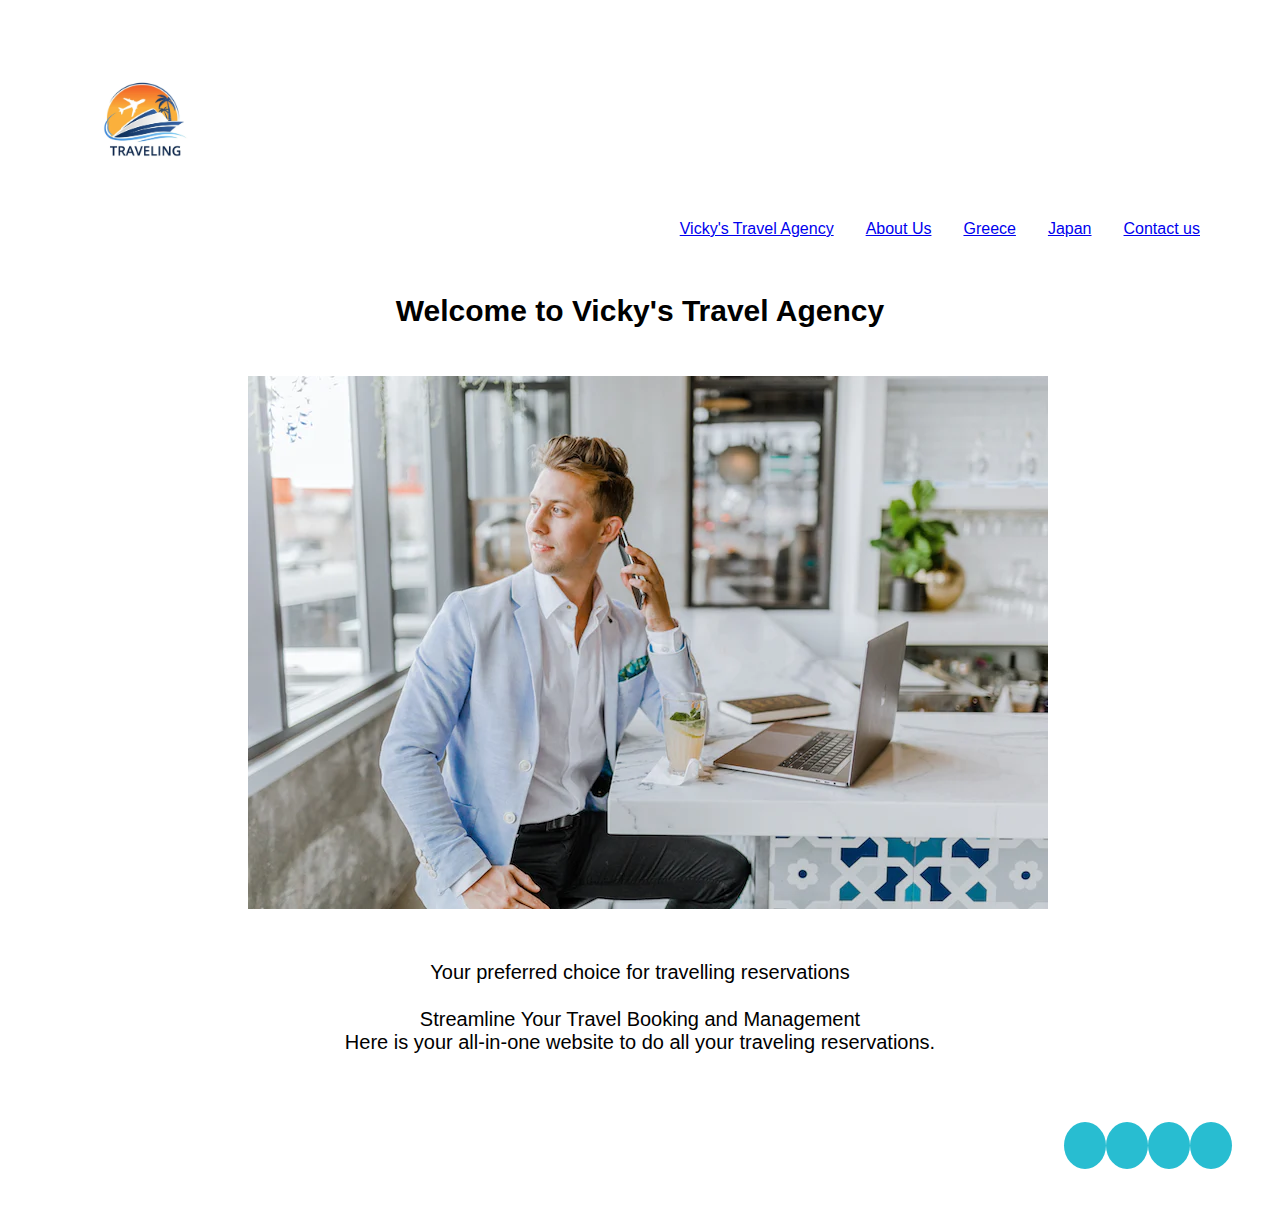
<file: index.html>
<!DOCTYPE html>
<html lang="en">

<head>
    <meta charset="UTF-8">
    <link rel="stylesheet" href="style.css">
    <link rel="stylesheet" href="https://cdnjs.cloudflare.com/ajax/libs/font-awesome/6.4.2/css/all.min.css" integrity="sha512-z3gLpd7yknf1YoNbCzqRKc4qyor8gaKU1qmn+CShxbuBusANI9QpRohGBreCFkKxLhei6S9CQXFEbbKuqLg0DA==" crossorigin="anonymous" referrerpolicy="no-referrer" />
    <meta name="viewport" content="width=device-width, initial-scale=1.0">
    <title>"Vicky's Travel Agency" website</title>
</head>

<body>
<!-- my navbar -->
<nav>
<label class="logo"><img src="./webimages/logo.jpeg" height="100px" width="150px"></label>
    <div class="nav-bar">
        <a href="./index.html">Vicky's Travel Agency</a>
        <a href="./aboutus.html"> About Us</a>
        <a href="./Greece.html">Greece</a>
        <a href="./Japan.html">Japan</a>  
        <a href="./contactus.html"> Contact us</a>
    </div>
</nav>

<h1> Welcome to Vicky's Travel Agency</h1>   
<!-- </nav> -->
    <div class="hero-container">
        <div class="column-left">
            <img src="./webimages/travelagency.jpeg" alt="A cute man in suit">
        </div>
    </div>
            <!-- My first header -->


<!-- My frist paragraph -->
<p>Your preferred choice for travelling reservations</p>
<p> Streamline Your Travel Booking and Management<br>
    Here is your all-in-one website to do all your traveling reservations.</p>
<br>
<br>
</body>

<!-- My footer -->
<!-- <footer> -->
    <footer class="footer-container">
        <div class="social-links">
            <a href=""><i class="fa-brands fa-facebook"></i></a>
            <a href=""><i class="fa-brands fa-twitter"></i></a>
            <a href=""><i class="fa-brands fa-instagram"></i></a>
            <a href=""><i class="fa-brands fa-linkedin"></i></a>
        </div>
                   
    </footer>
</html>
</file>
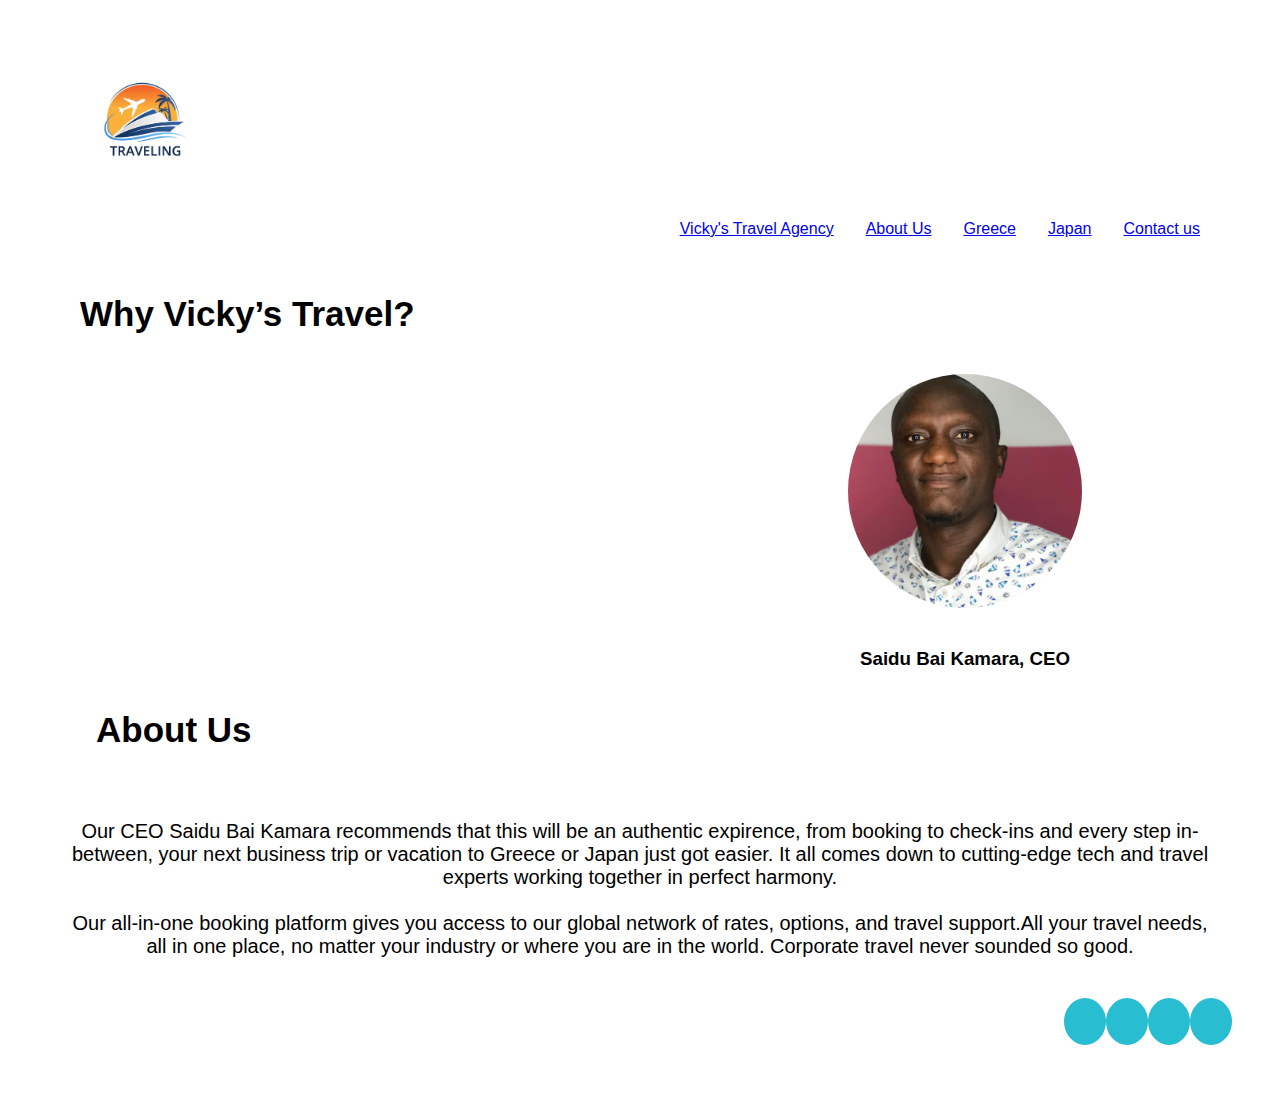
<file: aboutus.html>
<!DOCTYPE html>
<html lang="en">
<head>
    <meta charset="UTF-8">
    <link rel="stylesheet" href="style.css">
    <link rel="stylesheet" href="https://cdnjs.cloudflare.com/ajax/libs/font-awesome/6.4.2/css/all.min.css" integrity="sha512-z3gLpd7yknf1YoNbCzqRKc4qyor8gaKU1qmn+CShxbuBusANI9QpRohGBreCFkKxLhei6S9CQXFEbbKuqLg0DA==" crossorigin="anonymous" referrerpolicy="no-referrer" />
    <meta name="viewport" content="width=device-width, initial-scale=1.0">
    <title>Responsive About Us Section</title>
</head>

<body>
<!-- my navbar -->
<!-- <nav> -->
<!-- <div class="index"> -->
<nav>
    <label class="logo"><img src="./webimages/logo.jpeg" height="100px" width="150px"></label>
    <div class="nav-bar">
        <a href="./index.html">Vicky's Travel Agency</a>
        <a href="./aboutus.html"> About Us</a>
        <a href="./Greece.html">Greece</a>
        <a href="./Japan.html">Japan</a>  
        <a href="./contactus.html"> Contact us</a>
    </div>
</nav>
<h5>Why Vicky’s Travel?</h5>

    <div class="img-container-aboutus">
        <img src="./webimages/bai.jpeg" height="250px" width="250px"alt="The photo of CEO">
    </div>
    <h3> Saidu Bai Kamara, CEO </h3>
    
<div class="heading">
    <h4>About Us</h4>
        <p><br><br> Our CEO Saidu Bai Kamara recommends that this will be an authentic expirence, from booking to check-ins and every step in-between, your next business trip or vacation to Greece or Japan just got easier.
            It all comes down to cutting-edge tech and travel experts working together in perfect harmony.<br><br> Our all-in-one booking platform gives you access to our global network of rates, options, and travel support.All your travel needs, all in one place, no matter your industry or where you are in the world. Corporate travel never sounded so good.
            </p>
        <!-- <ul> 
            <li> Greek Language Lesson  </li>
            <li> Greek History</li>
            <li> Tour of Rome</li>
            <li> Japanese Language History</li>
            <li> Japanese History</li>
            <li> Tour of Tokyo</li>
        </ul> -->
</div>  

<footer class="footer-container">
    <div class="social-links">
        <a href=""><i class="fa-brands fa-facebook"></i></a>
        <a href=""><i class="fa-brands fa-twitter"></i></a>
        <a href=""><i class="fa-brands fa-instagram"></i></a>
        <a href=""><i class="fa-brands fa-linkedin"></i></a>
    </div>
   </footer>
</body>
</html>
</file>
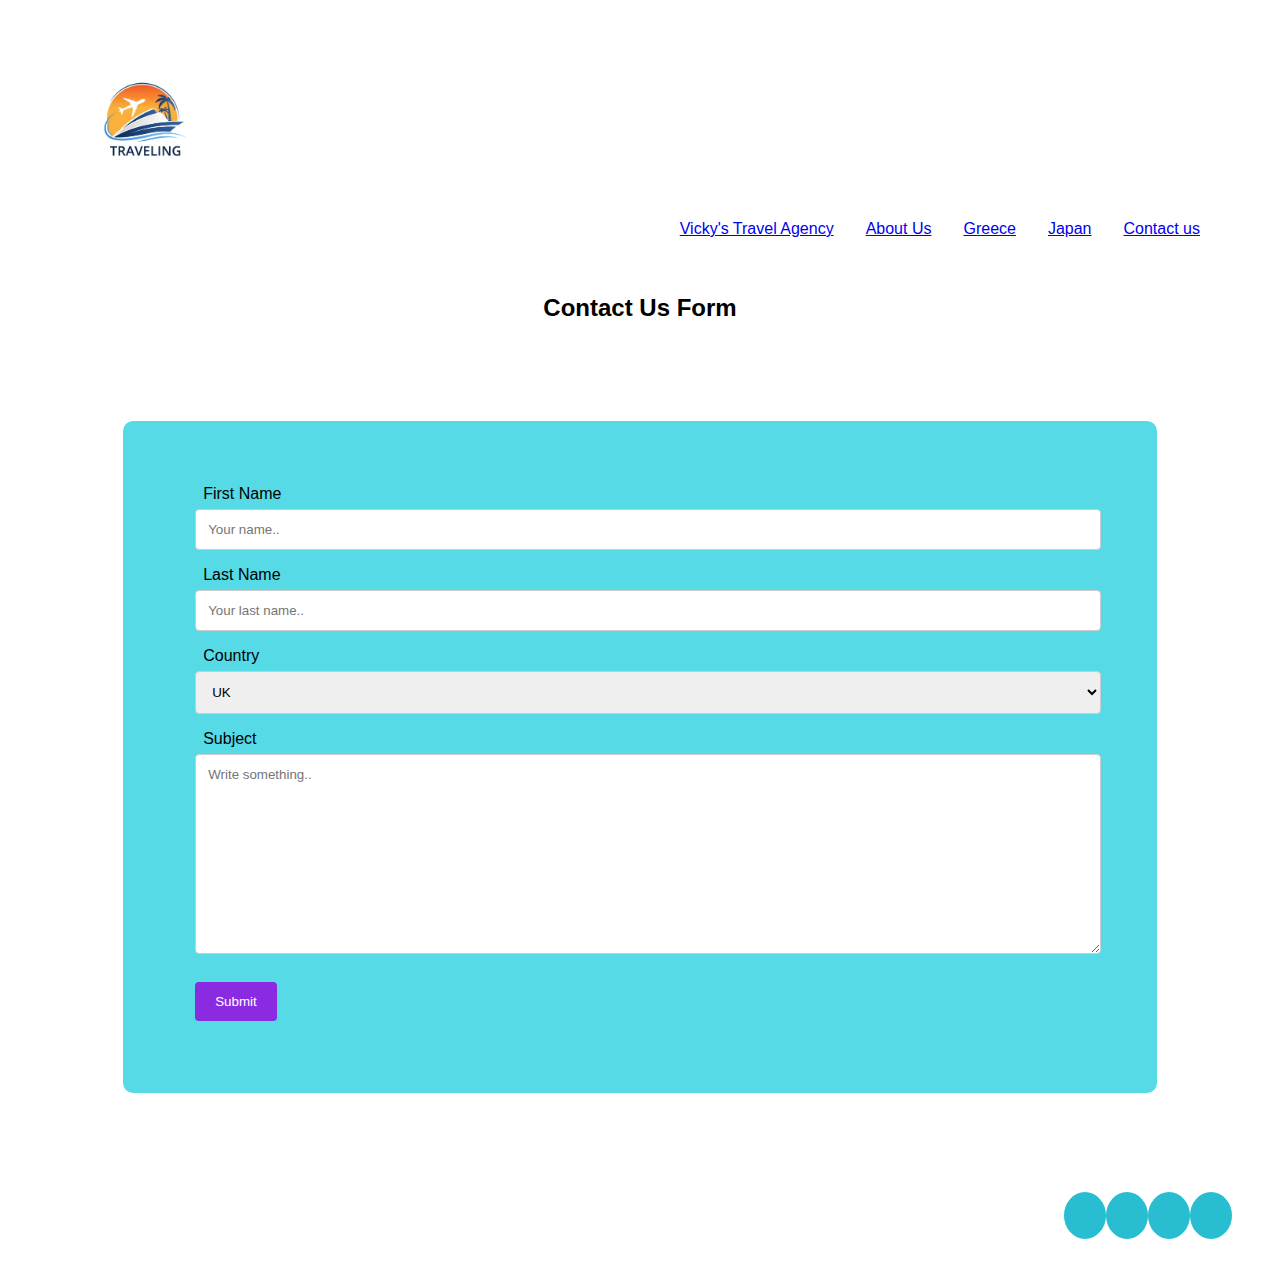
<file: contactus.html>
<!DOCTYPE html>
<html lang="en">
<head>
    <meta charset="UTF-8">
    <link rel="stylesheet" href="style.css">
    <link rel="stylesheet" href="https://cdnjs.cloudflare.com/ajax/libs/font-awesome/6.4.2/css/all.min.css" integrity="sha512-z3gLpd7yknf1YoNbCzqRKc4qyor8gaKU1qmn+CShxbuBusANI9QpRohGBreCFkKxLhei6S9CQXFEbbKuqLg0DA==" crossorigin="anonymous" referrerpolicy="no-referrer" />
    <meta name="viewport" content="width=device-width, initial-scale=1.0">
    <title>Registration Form</title>
</head>
 <body>
<!-- my navbar -->
<!-- <nav> -->
<!-- <div class="index"> -->
<nav>
    <label class="logo"><img src="./webimages/logo.jpeg" height="100px" width="150px"></label>
    <div class="nav-bar">
      <a href="./index.html">Vicky's Travel Agency</a>
      <a href="./aboutus.html"> About Us</a>
      <a href="./Greece.html">Greece</a>
      <a href="./Japan.html">Japan</a>  
      <a href="./contactus.html"> Contact us</a>
  </div>
</nav>
</div>

<h2> Contact Us Form</h2>
<div class="container">
    <form action="action_page.php">
      <label for="fname">First Name</label>
         <input type="text" id="fname" name="firstname" placeholder="Your name..">
      <label for="lname">Last Name</label>
        <input type="text" id="lname" name="lastname" placeholder="Your last name..">
      <label for="country">Country</label>
      <select id="country" name="country">
        <option value="australia">UK</option>
        <option value="canada">Canada</option>
        <option value="usa">USA</option>
      </select>
 
      <label for="subject">Subject</label>
      <textarea id="subject" name="subject" placeholder="Write something.." style="height:200px"></textarea>
       <input type="submit" value="Submit">
     </form>

</div>

   <!-- <h1 class="form-title">Registration</h1>
    <div class="container">
         <form action="#">
           <div class="main-user-info">
            <div class="user-input-box"></div>
                <label for="fullname">Full Name</label>
                <input type="text"
                        id="fullname"
                        name="fullname"
                        placeholder="Enter Full Name"/>       
            
             <div class="user-input-box"></div>
                <label for="email">Email</label>
                <input type="text"
                         id="email"
                         name="email"
                         placeholder=" Enter Email"/>       
           
                 <div class="user-input-box"></div>
                    <label for="Phnoenumber">Phone Number</label>
                    <input type="text"
                          id="Phnoenumber"
                          name="Phonenumber"
                          placeholder=" Enter Phone Number"/>       
                 </div>
                 <div class="user-input-box"></div>
                    <label for="Password">Password</label>
                    <input type="password"
                         id="password"
                         name="password"
                         placeholder=" Enter Password"/>       
                </div>
                 <div class="user-input-box"></div>
                   <label for="confirmpassword">Confirm Password</label>
                   <input type="password"
                          id="confirmpassword"
                          name="confirmpassword"
                          placeholder= "Confirm Password"/>  
               </div>
            </div>
           </div>
         </div>
      </div> 
           <div class="gender-details-box">
            <span class="gender-title">Gender</span>
            <div class="gender-category">
                <input type="radio" name="gender" id="male">
                <label for="male">Male</label>
                <input type="radio" name="gender" id="female">
                <label for="male">female</label>
                <input type="radio" name="gender" id="other">
                <label for="male">Other</label>
            </div>
           </div>
           <div class="form-submit-btn">
            <input type="submit" value="Register">
           </div>
          </form>  -->
 
 <footer class="footer-container">
   <div class="social-links">
       <a href=""><i class="fa-brands fa-facebook"></i></a>
       <a href=""><i class="fa-brands fa-twitter"></i></a>
       <a href=""><i class="fa-brands fa-instagram"></i></a>
       <a href=""><i class="fa-brands fa-linkedin"></i></a>
   </div>
 
</footer>
</body>
</html>
</file>
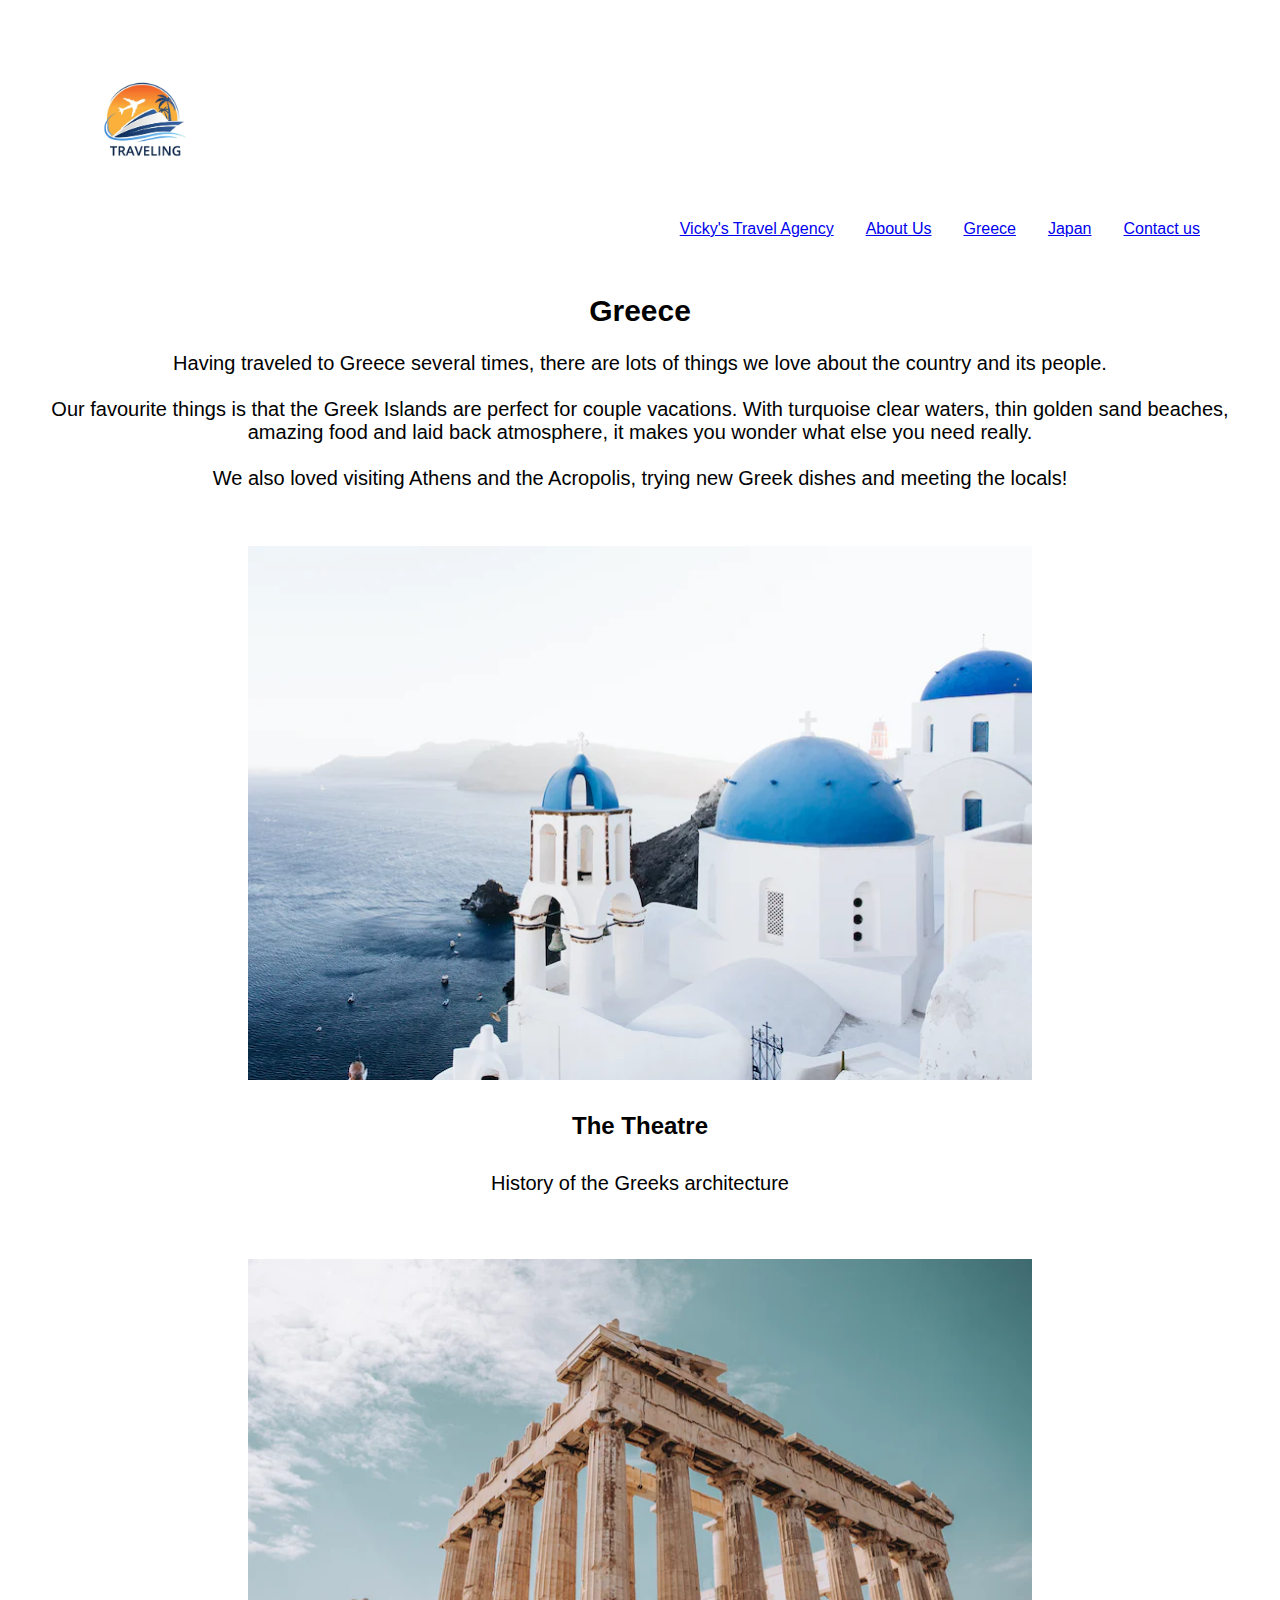
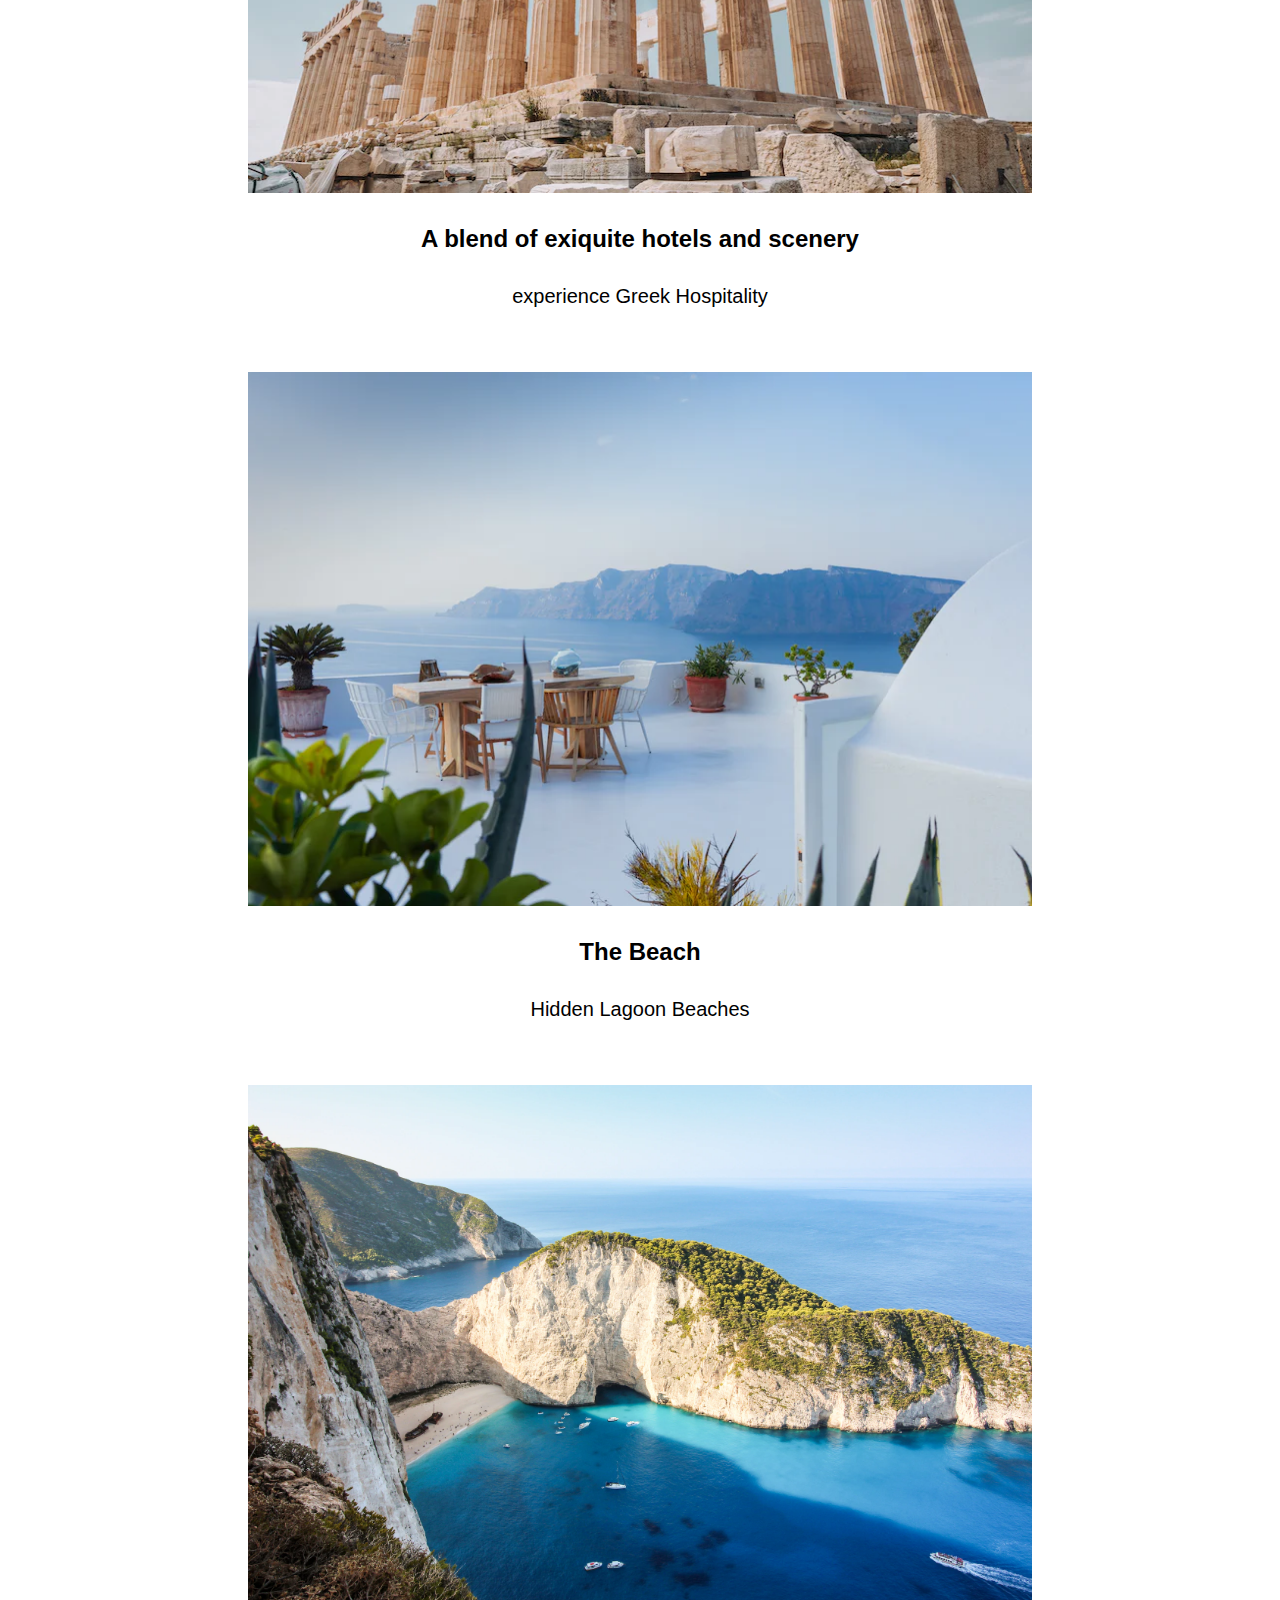
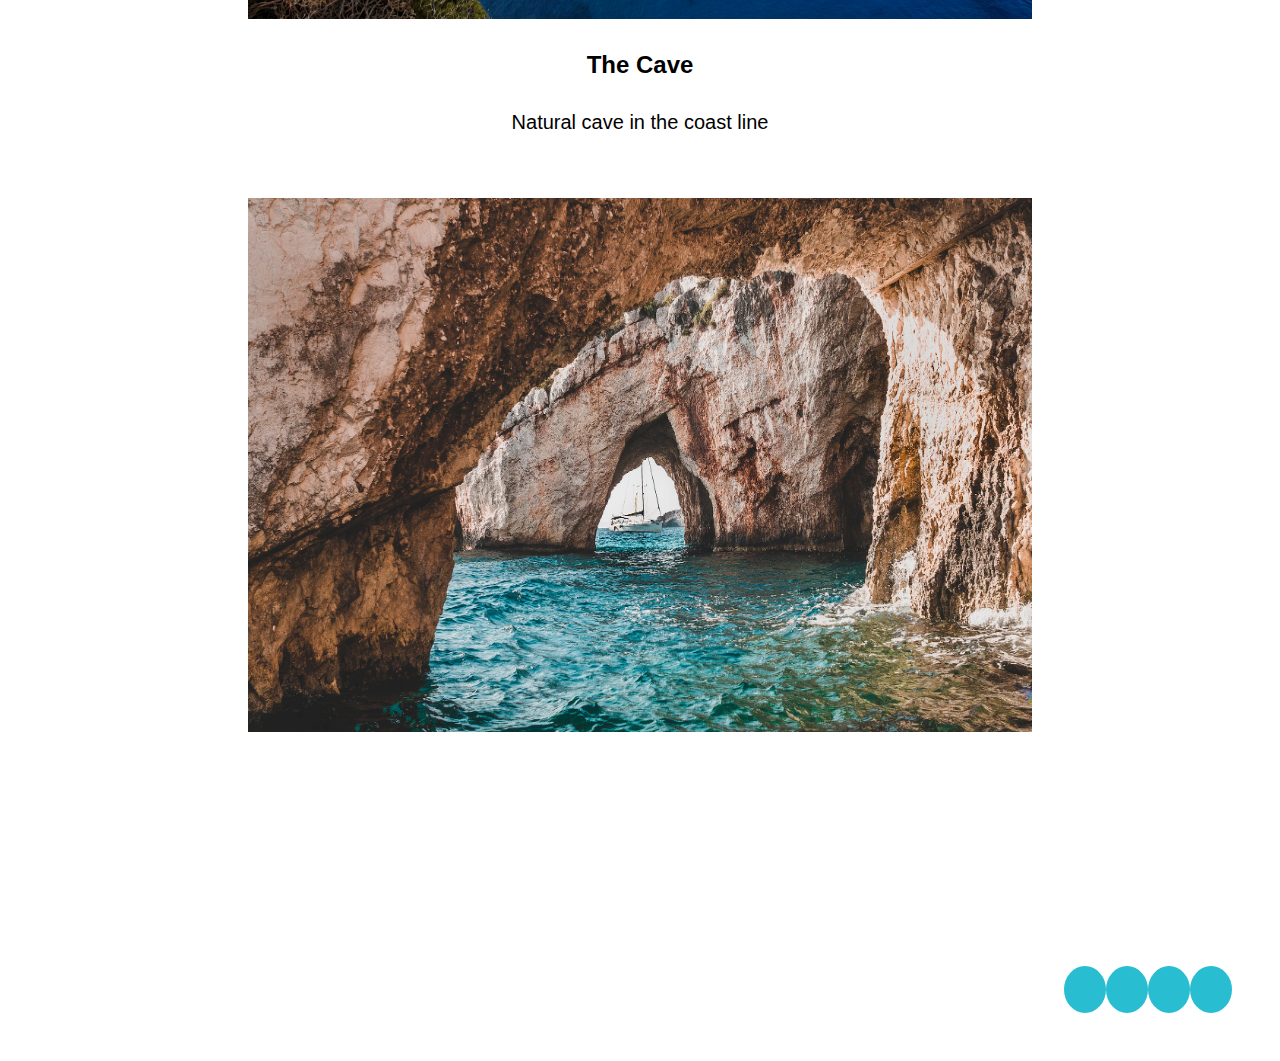
<file: Greece.html>
<!DOCTYPE html>
<html lang="en">

<head>
    <meta charset="UTF-8">
    <link rel="stylesheet" href="style.css">
    <link rel="stylesheet" href="https://cdnjs.cloudflare.com/ajax/libs/font-awesome/6.4.2/css/all.min.css" integrity="sha512-z3gLpd7yknf1YoNbCzqRKc4qyor8gaKU1qmn+CShxbuBusANI9QpRohGBreCFkKxLhei6S9CQXFEbbKuqLg0DA==" crossorigin="anonymous" referrerpolicy="no-referrer" />
    <meta name="viewport" content="width=device-width, initial-scale=1.0">
    <title>"Vicky's Travel Agency" website</title>
</head>

<body>

<!-- my navbar -->
<!-- <div class="index"> -->
 <nav>
    <label class="logo"><img src="./webimages/logo.jpeg" height="100px" width="150px"></label>
    <div class="nav-bar">
        <a href="./index.html">Vicky's Travel Agency</a>
        <a href="./aboutus.html"> About Us</a>
        <a href="./Greece.html">Greece</a>
        <a href="./Japan.html">Japan</a>  
        <a href="./contactus.html"> Contact us</a>
    </div>
</nav>
</div>
<!-- My first header -->
<h1> Greece </h1>

<!-- My frist paragraph -->


<p>Having traveled to Greece several times, there are lots of things we love about the country and its people.<br><br> Our favourite things is that the Greek Islands are perfect for couple vacations. With turquoise clear waters, thin golden sand beaches, amazing food and laid back atmosphere, it makes you wonder what else you need really.<br><br> We also loved visiting Athens and the Acropolis, trying new Greek dishes and meeting the locals! </p>
<!-- The Greece header/paragraphs  -->
<div class="img-container-greece">
    <div class="img-links">
        <img src="./webimages/Greece1.jpeg" class="img-links" alt=" Greek architecture">
        <h2>The Theatre</h2>
        <p>History of the Greeks architecture</p>
    </div>

    <div class="img-links">
        <img src="./webimages/Greece2.jpeg" class="img-links" alt=" Beautiful hotels">
        <h2>A blend of exiquite hotels and scenery</h2>
        <p>experience Greek Hospitality</p>
    </div>

    <div class="img-links">
        <img src="./webimages/Greece3.jpeg" class="img-links" alt=" Greek natural lanscape">
        <h2>The Beach</h2>
        <p>Hidden Lagoon Beaches</p>
    </div>

    <div class="img-links">
        <img src="./webimages/Greece4.jpeg" class="img-links" alt=" Greek architecture">
        <h2>The Cave</h2>
        <p>Natural cave in the coast line</p>
    </div>

    <div class="img-links">
        <img src="./webimages/Greece5.jpeg" class="img-links" alt=" Greek architecture">
        <h2></h2>
        <p></p>
    </div>
</div>

<!-- My footer -->
<footer class="footer-container">
    <div class="social-links">
        <a href=""><i class="fa-brands fa-facebook"></i></a>
        <a href=""><i class="fa-brands fa-twitter"></i></a>
        <a href=""><i class="fa-brands fa-instagram"></i></a>
        <a href=""><i class="fa-brands fa-linkedin"></i></a>
    </div>
  
       
 </footer>
 </body>
</html>
</file>
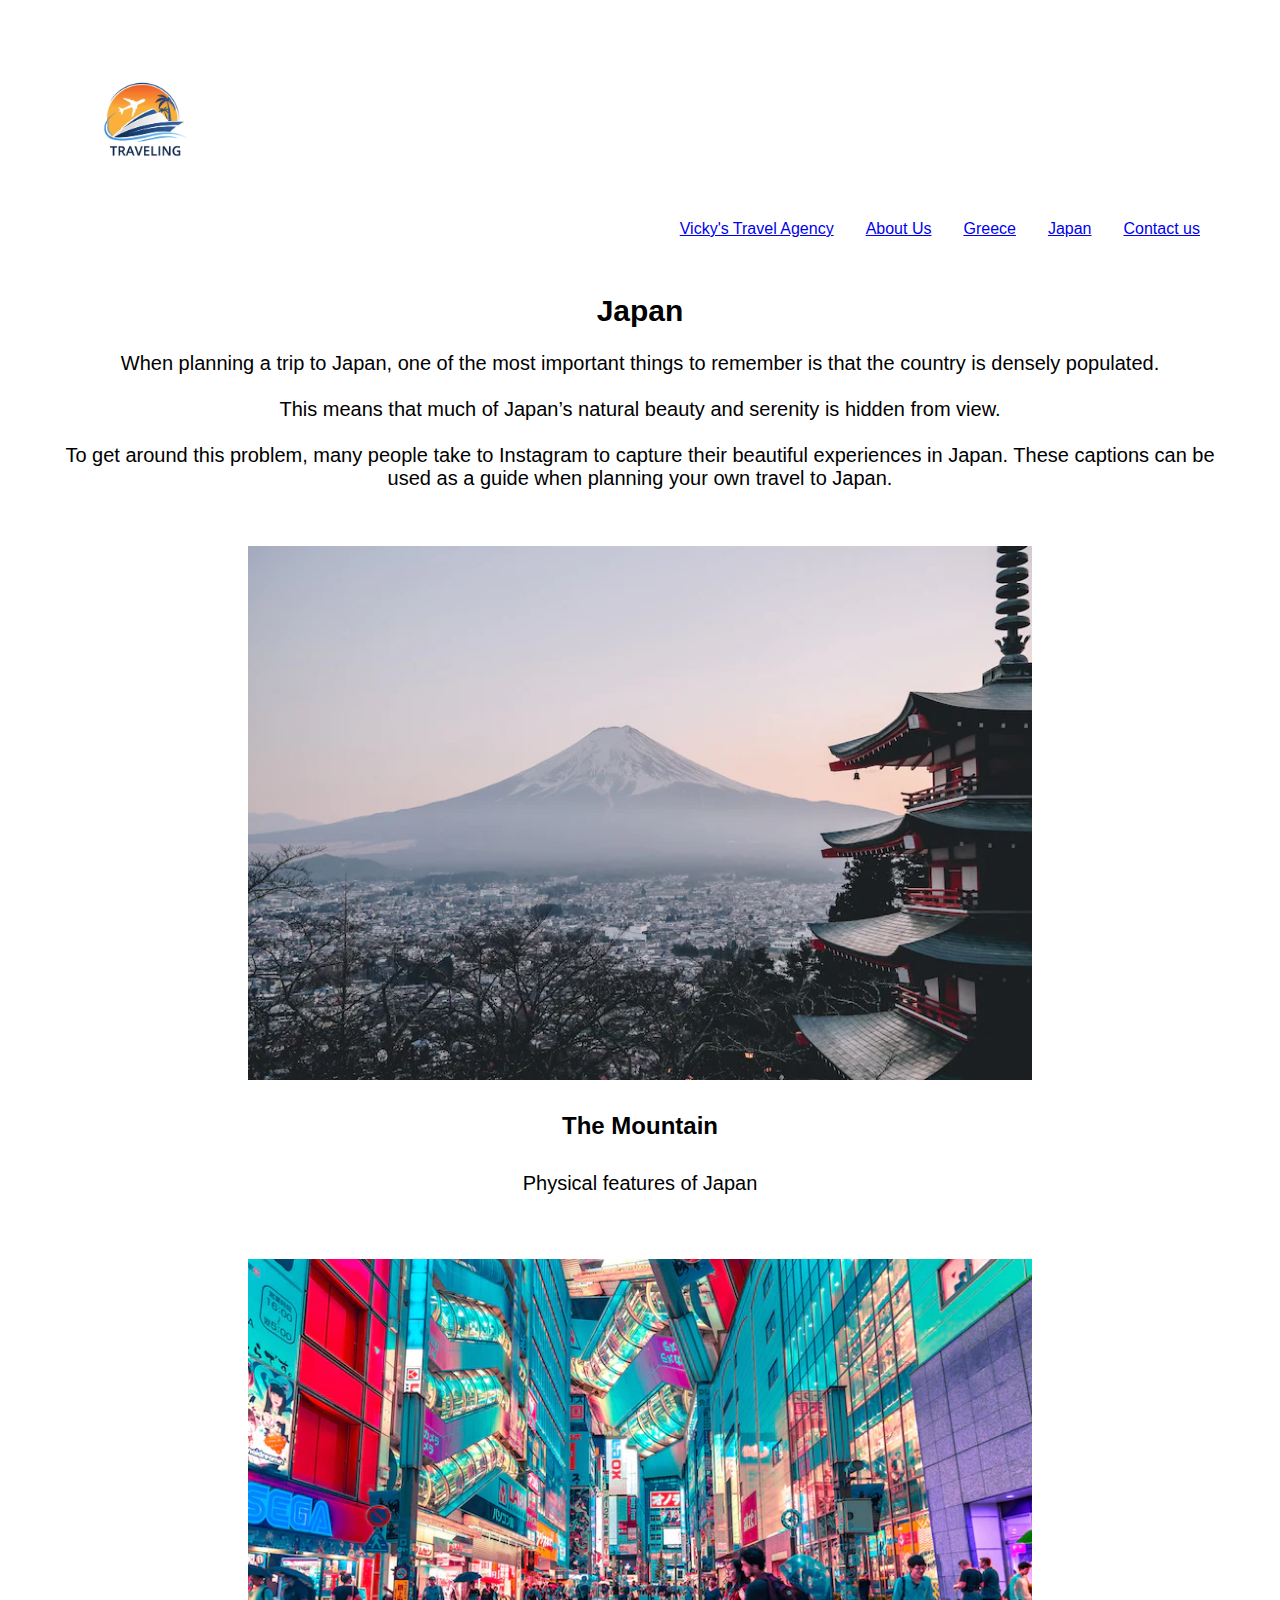
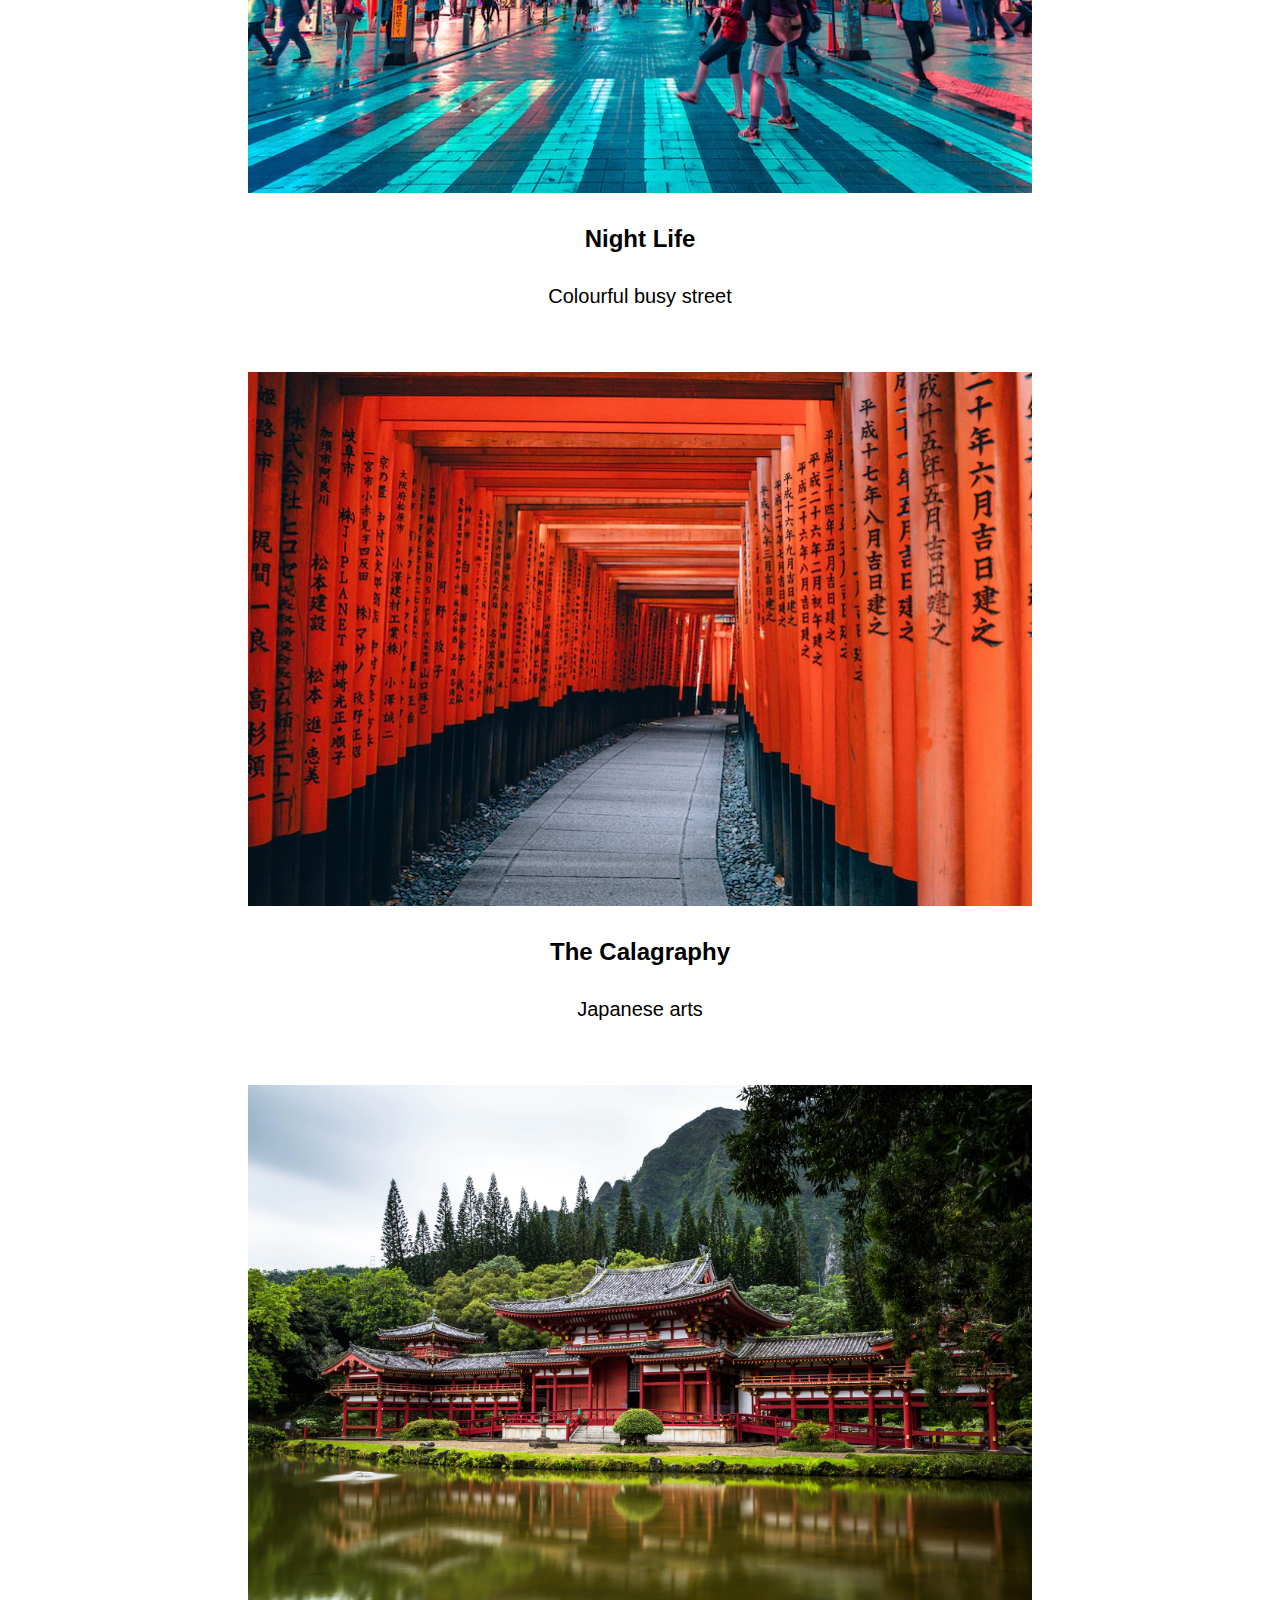
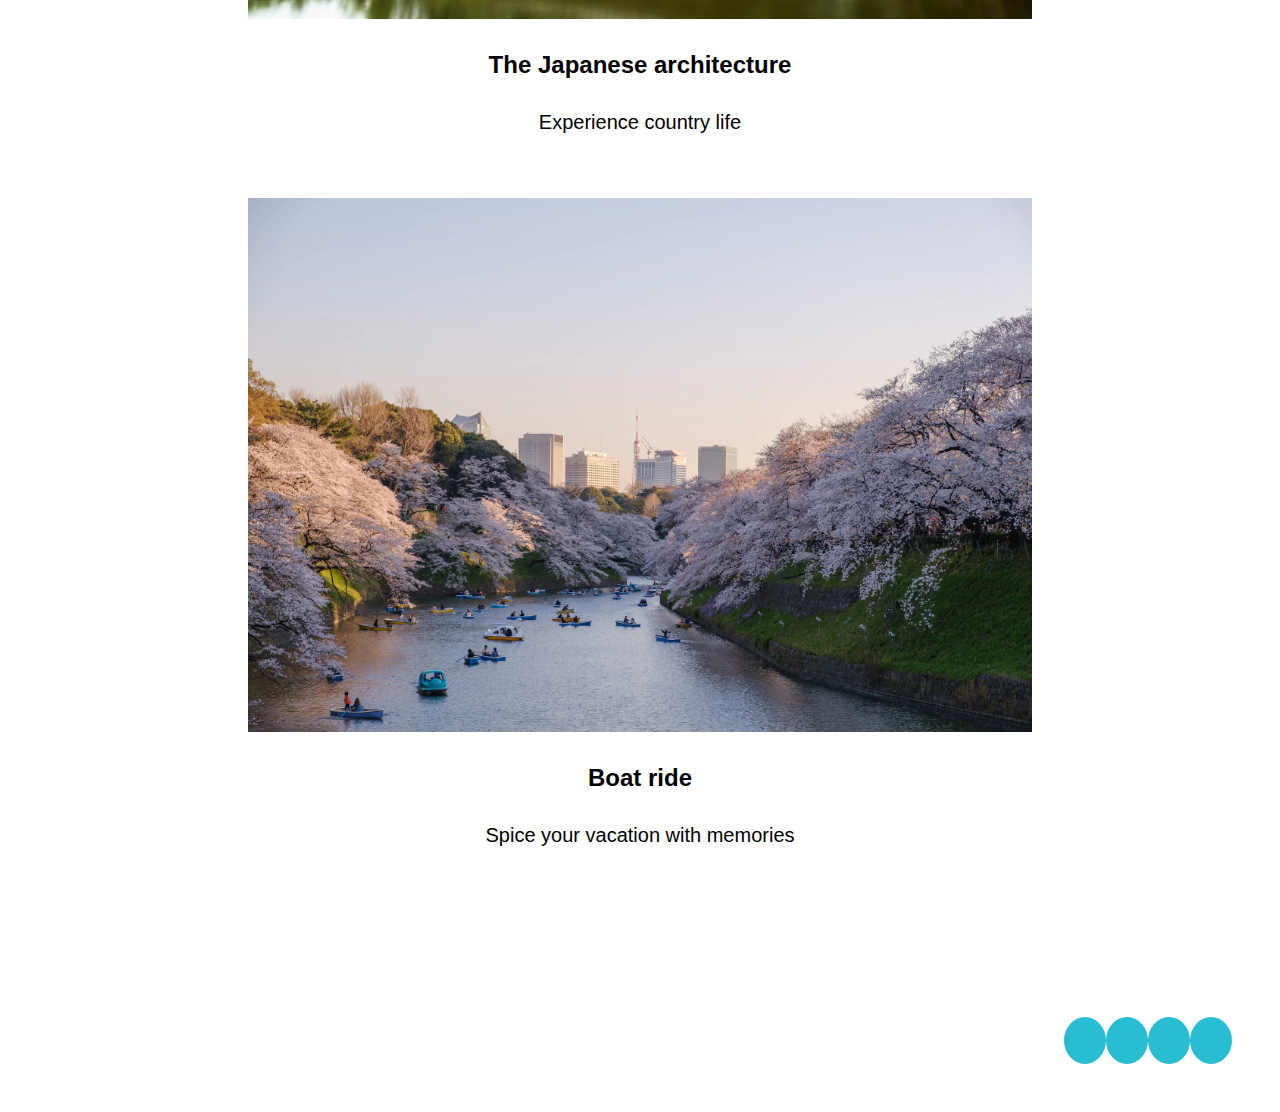
<file: Japan.html>
<!DOCTYPE html>
<html lang="en">

<head>
    <meta charset="UTF-8">
    <link rel="stylesheet" href="style.css">
    <link rel="stylesheet" href="https://cdnjs.cloudflare.com/ajax/libs/font-awesome/6.4.2/css/all.min.css" integrity="sha512-z3gLpd7yknf1YoNbCzqRKc4qyor8gaKU1qmn+CShxbuBusANI9QpRohGBreCFkKxLhei6S9CQXFEbbKuqLg0DA==" crossorigin="anonymous" referrerpolicy="no-referrer" />
    <meta name="viewport" content="width=device-width, initial-scale=1.0">
    <title>"Vicky's Travel Agency" website</title>
</head>

<body>

<!-- my nav bar -->
<!-- <div class="index"> -->
 <nav> 
    <label class="logo"><img src="./webimages/logo.jpeg" height="100px" width="150px"></label>
    <div class="nav-bar">
        <a href="./index.html">Vicky's Travel Agency</a>
        <a href="./aboutus.html"> About Us</a>
        <a href="./Greece.html">Greece</a>
        <a href="./Japan.html">Japan</a>  
        <a href="./contactus.html"> Contact us</a>
    </div>
</nav>
</div>

<!-- My first header -->
<h1> Japan </h1>
<p> When planning a trip to Japan, one of the most important things to remember is that the country is densely populated. <br><br>This means that much of Japan’s natural beauty and serenity is hidden from view.<br><br> To get around this problem, many people take to Instagram to capture their beautiful experiences in Japan. These captions can be used as a guide when planning your own travel to Japan. </p>
<!-- My frist paragraph -->
<div class="img-container-japan">
    <div class="img-links">
        <img src="./webimages/Japan1.jpeg" class="img-links" alt="Physical features of Japan">
        <h2>The Mountain</h2>
        <p>Physical features of Japan</p>
    </div>

    <div class="img-links">
        <img src="./webimages/Japan2.jpeg" class="img-links" alt=" Streets at night">
        <h2>Night Life</h2>
        <p>Colourful busy street</p>
    </div>

    <div class="img-links">
        <img src="./webimages/japan3.jpeg" class="img-links" alt=" Japanese art">
        <h2>The Calagraphy</h2>
        <p>Japanese arts</p>
    </div>

    <div class="img-links">
        <img src="./webimages/japan4.jpeg" class="img-links" alt=" Japanese architecture">
        <h2>The Japanese architecture</h2>
        <p>Experience country life</p>
    </div>

    <div class="img-links">
        <img src="./webimages/japan5.jpeg" class="img-links" alt=" Japanese hospitality">
        <h2>Boat ride</h2>
        <p>Spice your vacation with memories</p>
    </div>
</div>


<!-- My footer -->
<footer class="footer-container">
    <div class="social-links">
        <a href=""><i class="fa-brands fa-facebook"></i></a>
        <a href=""><i class="fa-brands fa-twitter"></i></a>
        <a href=""><i class="fa-brands fa-instagram"></i></a>
        <a href=""><i class="fa-brands fa-linkedin"></i></a>
    </div>
  
 </footer>
</body>
 </html>
</file>
<file: style.css>
* {
    box-sizing: border-box;
    margin: 0.5rem;
    padding: 0.5rem;
    align-items: center;
    /* justify-content: center; */
    font-family: 'Trebuchet MS', 'Lucida Sans Unicode', 'Lucida Grande', 'Lucida Sans', Arial, sans-serif; 
}
body{
    background-color: white, 130, 130;
}
h1{
    color: black;
    font-size: 30px;
    text-align: center;
}
h2{
    text-align: center;
}

h3{
    text-align: right;
    margin-right: 170px;
    /* padding: 2%; */
}
h4{
    text-align: left;
    font-size: 35px;
    margin-left: 40px;

}
h5{
    text-align: left;
    font-size: 35px;
    margin-left: 40px;

}

p{
    color: black;
    font-size: 20px;
    text-align: center;
}

.hero-container{
    display: flex;
    justify-content: center;
    width: 100%;
    height: 0%;
    padding: 0%;
}

.img-container-greece{
    display: flex;
    justify-content: space-evenly;
    align-items: center;
    padding-bottom: 10%;
    flex-direction: column;
    }
.img-container-greece img{
    width: 800px;
    height: 550px;
}
.img-links{
    display: flex;
    flex-direction: column;
    align-items: center;
}
.img-container-japan{
    display: flex;
    justify-content: space-evenly;
    align-items: center;
    padding-bottom: 10%;
    flex-direction: column;
    }
.img-container-japan img{
    width: 800px;
    height: 550px;
}
.img-links{
    display: flex;
    flex-direction: column;
    align-items: center;
}
.img-container-aboutus {
    display: flex;
    justify-content: right;
    margin-right: 100px;

   
}
.img-container-aboutus img{
    /* width: 100px; */
    border-radius: 50%;
    display: flex;
    margin-right: 50px;
    }

input[type=text], select, textarea {
    width: 100%; 
    padding: 12px; 
    border: 1px solid #ccc;
    border-radius: 4px; 
    box-sizing: border-box; 
    margin-top: 6px;
    margin-bottom: 16px; 
    resize: vertical;
  }



input[type=text], select, textarea {

  width: 100%; 
  padding: 12px; 
  border: 1px solid #ccc;
  border-radius: 4px; 
  box-sizing: border-box; 
  margin-top: 6px;
  margin-bottom: 16px; 
  resize: vertical;

}

 

input[type=submit] {

    background-color: blueviolet;
    color: white;
    padding: 12px 20px;
    border: none;
    border-radius: 4px;
    cursor: pointer;

}



/* When moving the mouse over the submit button, add a darker green color */

input[type=submit]:hover {
    background-color: #556b2f;
}



.container {
    border-radius: 10px;
    background-color: #55dae6;
    padding: 3rem;
    margin: 7.5%;
}

.nav-bar {
    /* height: 100px; */
    display: flex;
    justify-content: right;
    /* font-size: 15px; */
  
}
.logo {
    /* height: 200px; */
    display: flex;
    justify-content: left;
}

.footer-container{
    background-color: white;
    color: white;
    padding: 0%;
    margin: 0%;
    }

.social-links{
    display: flex;
    justify-content: right;
    size: 20px;
}
.social-links a{
    text-decoration: none;
    padding: 5px;
    background-color: rgb(40, 189, 209);
    margin: 0px;
    border-radius: 50%;
}
.social-links a i{
    font-size: 2em;
    color: blue;
    opacity: 0.9;
}

.social-links a:hover{
    background-color: black;
    transition: 0.5s;
}

.social-links a:hover i{
    color: white;
    transition: 0.5;
}
/* .navbar{
    margin: 0px;
} */
/* .navbar{
    display: auto;
    justify-content: right;
} */
</file>
